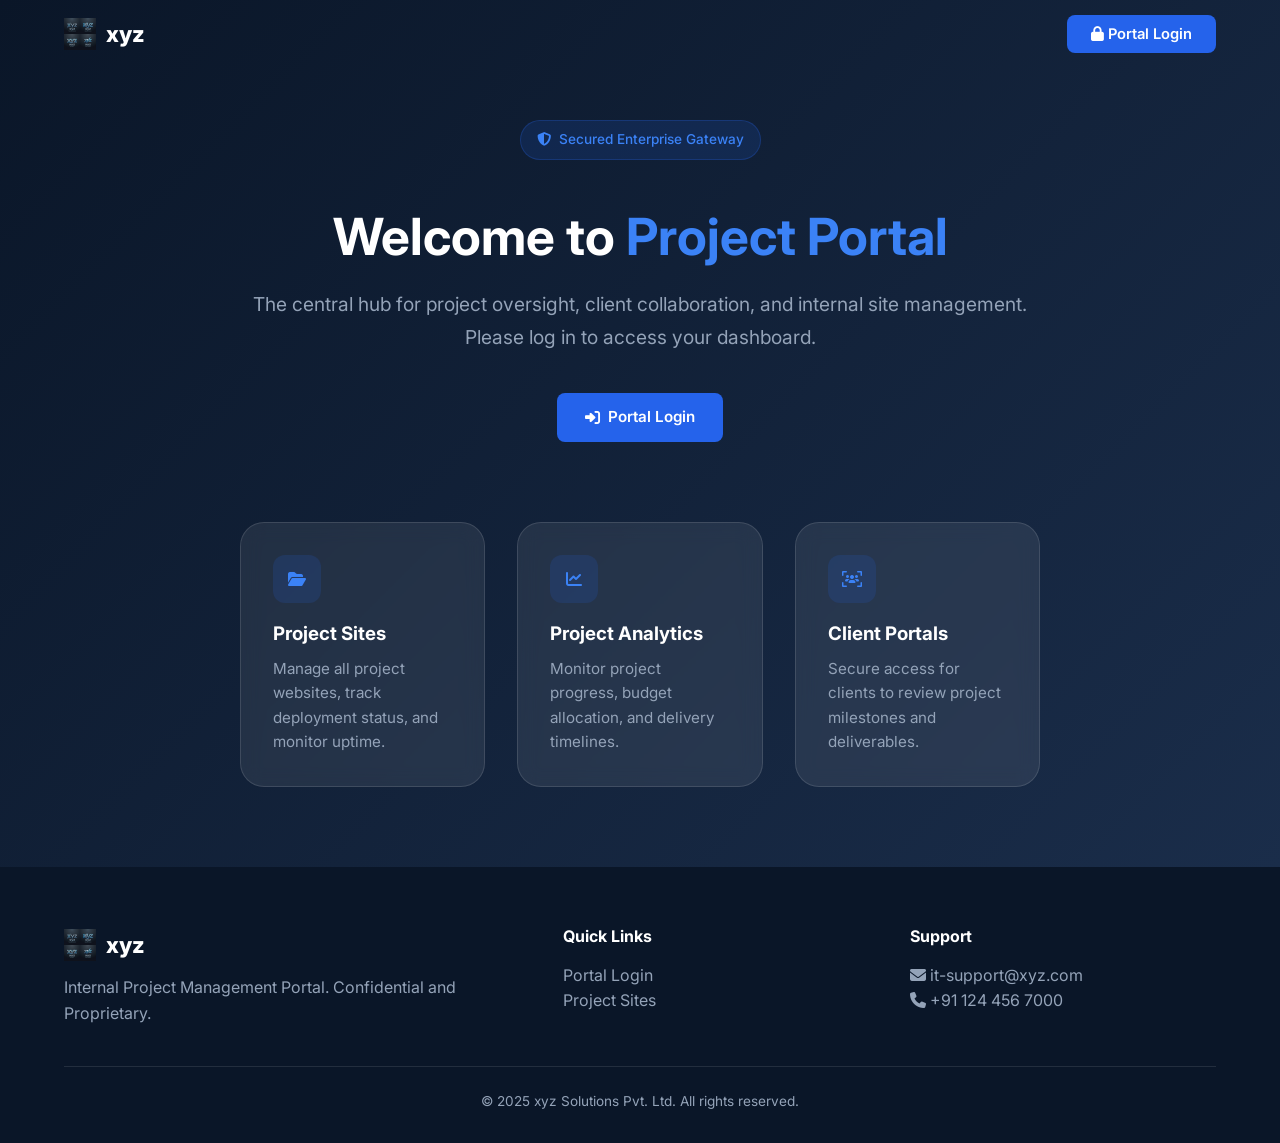
<file: index.html>
<!DOCTYPE html>
<html lang="en">
<head>
    <meta charset="UTF-8">
    <meta name="viewport" content="width=device-width, initial-scale=1.0">
    <title>xyz Solutions — Project Management Portal</title>
    <meta name="description" content="xyz Solutions - Project Management Portal">
    <link rel="preconnect" href="https://fonts.googleapis.com">
    <link href="https://fonts.googleapis.com/css2?family=Inter:wght@300;400;500;600;700;800;900&display=swap" rel="stylesheet">
    <link rel="stylesheet" href="https://cdnjs.cloudflare.com/ajax/libs/font-awesome/6.5.1/css/all.min.css">
    <link rel="stylesheet" href="static/css/style.css">
</head>
<body>
    <nav class="navbar" id="navbar">
        <div class="nav-container">
            <a href="index.html" class="nav-logo">
                <img src="static/assets/logo.png" alt="xyz" style="height:32px">
                <span>xyz</span>
            </a>
            <ul class="nav-menu" id="nav-menu">
                <li id="nav-dashboard" style="display: none;"><a href="pm_dashboard.html" class="nav-link">Project Dashboard</a></li>
                <li id="nav-logout" style="display: none;"><a href="#" onclick="logout()" class="nav-link nav-cta"><i class="fas fa-sign-out-alt"></i> Logout</a></li>
                <li id="nav-login"><a href="login.html" class="nav-link nav-cta"><i class="fas fa-lock"></i> Portal Login</a></li>
            </ul>
            <div class="hamburger" id="hamburger" onclick="document.getElementById('nav-menu').classList.toggle('active')">
                <span></span><span></span><span></span>
            </div>
        </div>
    </nav>

    <section class="hero" style="min-height: 80vh; display: flex; align-items: center; background: linear-gradient(135deg, #0a1628 0%, #1a2d4a 100%);">
        <div class="container">
            <div style="max-width: 800px; margin: 0 auto; text-align: center">
                <span class="hero-badge" style="background: rgba(37, 99, 235, 0.15); color: var(--accent-glow); border: 1px solid rgba(37, 99, 235, 0.25);"><i class="fas fa-shield-halved"></i> Secured Enterprise Gateway</span>
                <h1 style="font-size: 3.2rem; margin: 24px 0; line-height: 1.1; color: #fff">Welcome to <span style="color: var(--accent-glow)">Project Portal</span></h1>
                <p style="font-size: 1.2rem; color: var(--text-muted); margin-bottom: 40px; line-height: 1.7;">The central hub for project oversight, client collaboration, and internal site management. Please log in to access your dashboard.</p>

                <div style="display: flex; gap: 20px; justify-content: center">
                    <a href="pm_dashboard.html" id="hero-dashboard" class="btn btn-primary btn-lg" style="display: none;"><i class="fas fa-gauge"></i> Enter PM Dashboard</a>
                    <a href="login.html" id="hero-login" class="btn btn-primary btn-lg"><i class="fas fa-sign-in-alt"></i> Portal Login</a>
                </div>

                <div style="margin-top: 80px; display: grid; grid-template-columns: repeat(3, 1fr); gap: 32px">
                    <div style="background: var(--glass); border: 1px solid var(--glass-border); padding: 32px; border-radius: 24px; text-align: left; transition: var(--transition); backdrop-filter: blur(10px);" class="feature-hover">
                        <div style="width: 48px; height: 48px; background: rgba(37, 99, 235, 0.15); border-radius: 12px; display: flex; align-items: center; justify-content: center; color: var(--accent-glow); margin-bottom: 20px">
                            <i class="fas fa-folder-open"></i>
                        </div>
                        <h3 style="color: #fff; margin-bottom: 12px">Project Sites</h3>
                        <p style="color: var(--text-muted); font-size: 0.95rem">Manage all project websites, track deployment status, and monitor uptime.</p>
                    </div>
                    <div style="background: var(--glass); border: 1px solid var(--glass-border); padding: 32px; border-radius: 24px; text-align: left; transition: var(--transition); backdrop-filter: blur(10px);" class="feature-hover">
                        <div style="width: 48px; height: 48px; background: rgba(37, 99, 235, 0.15); border-radius: 12px; display: flex; align-items: center; justify-content: center; color: var(--accent-glow); margin-bottom: 20px">
                            <i class="fas fa-chart-line"></i>
                        </div>
                        <h3 style="color: #fff; margin-bottom: 12px">Project Analytics</h3>
                        <p style="color: var(--text-muted); font-size: 0.95rem">Monitor project progress, budget allocation, and delivery timelines.</p>
                    </div>
                    <div style="background: var(--glass); border: 1px solid var(--glass-border); padding: 32px; border-radius: 24px; text-align: left; transition: var(--transition); backdrop-filter: blur(10px);" class="feature-hover">
                        <div style="width: 48px; height: 48px; background: rgba(37, 99, 235, 0.15); border-radius: 12px; display: flex; align-items: center; justify-content: center; color: var(--accent-glow); margin-bottom: 20px">
                            <i class="fas fa-users-viewfinder"></i>
                        </div>
                        <h3 style="color: #fff; margin-bottom: 12px">Client Portals</h3>
                        <p style="color: var(--text-muted); font-size: 0.95rem">Secure access for clients to review project milestones and deliverables.</p>
                    </div>
                </div>
            </div>
        </div>
    </section>

    <footer class="footer">
        <div class="container">
            <div class="footer-grid" style="grid-template-columns: 1.5fr 1fr 1fr">
                <div class="footer-brand">
                    <a href="index.html" class="nav-logo">
                        <img src="static/assets/logo.png" alt="xyz" style="height:32px">
                        <span>xyz</span>
                    </a>
                    <p style="margin-top:12px">Internal Project Management Portal. Confidential and Proprietary.</p>
                </div>
                <div>
                    <h4>Quick Links</h4>
                    <ul>
                        <li><a href="login.html">Portal Login</a></li>
                        <li><a href="pm_dashboard.html">Project Sites</a></li>
                    </ul>
                </div>
                <div>
                    <h4>Support</h4>
                    <ul>
                        <li><i class="fas fa-envelope"></i> it-support@xyz.com</li>
                        <li><i class="fas fa-phone"></i> +91 124 456 7000</li>
                    </ul>
                </div>
            </div>
            <div class="footer-bottom">
                <p>&copy; 2025 xyz Solutions Pvt. Ltd. All rights reserved.</p>
            </div>
        </div>
    </footer>

    <style>
        .feature-hover:hover {
            transform: translateY(-5px);
            border-color: var(--accent-glow);
            box-shadow: 0 20px 40px rgba(37, 99, 235, 0.15);
        }
    </style>

    <script src="static/js/main.js"></script>
    <script>
        // Check login state
        if (localStorage.getItem('loggedin') === 'true') {
            document.getElementById('nav-dashboard').style.display = 'block';
            document.getElementById('nav-logout').style.display = 'block';
            document.getElementById('nav-login').style.display = 'none';
            document.getElementById('hero-dashboard').style.display = 'inline-flex';
            document.getElementById('hero-login').style.display = 'none';
        }

        function logout() {
            localStorage.removeItem('loggedin');
            window.location.reload();
        }
    </script>
</body>
</html>
</file>
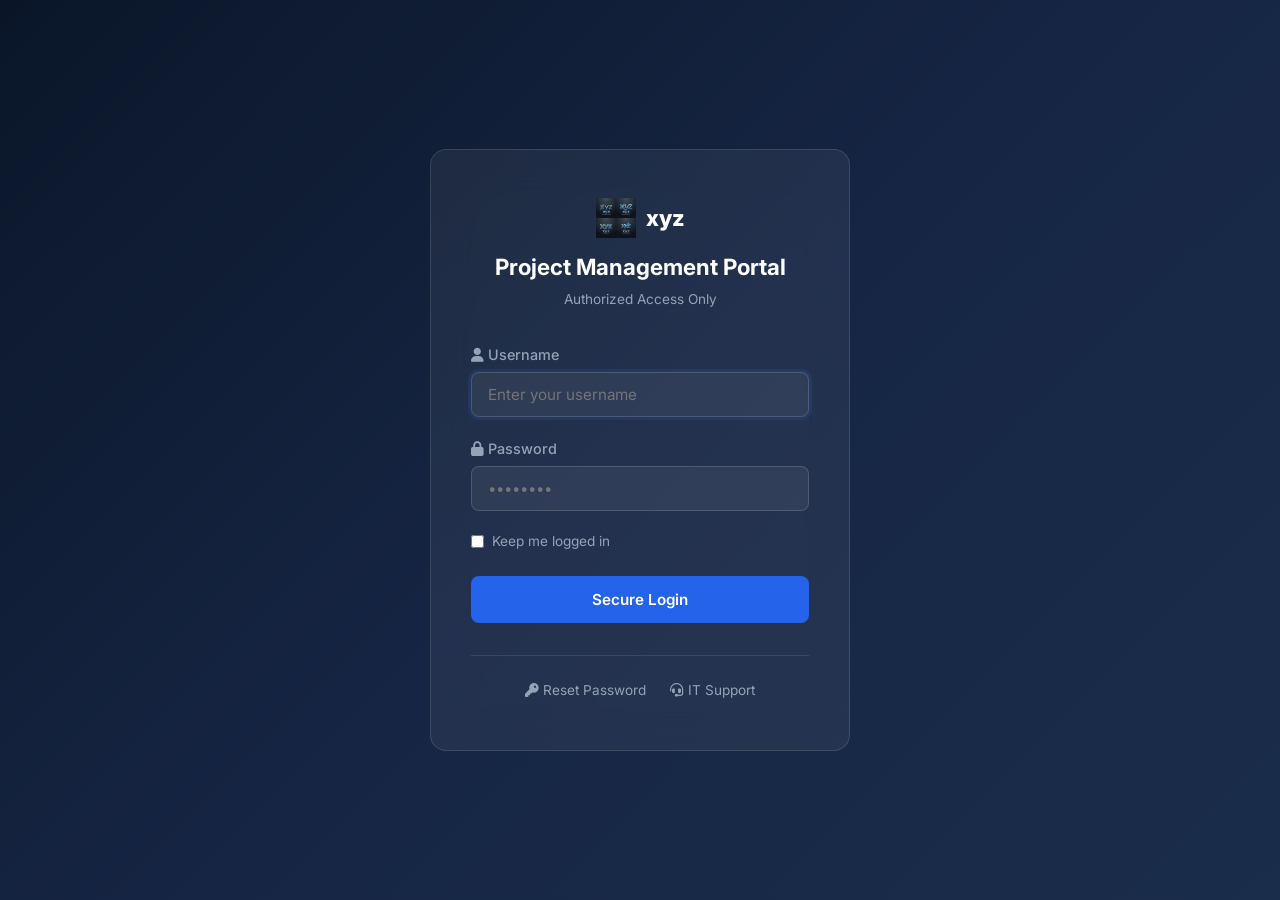
<file: documents.html>
<!DOCTYPE html>
<html lang="en">
<head>
    <meta charset="UTF-8">
    <meta name="viewport" content="width=device-width, initial-scale=1.0">
    <title>Project Documents — xyz SOLUTIONS</title>
    <link rel="preconnect" href="https://fonts.googleapis.com">
    <link href="https://fonts.googleapis.com/css2?family=Inter:wght@300;400;500;600;700;800;900&display=swap" rel="stylesheet">
    <link rel="stylesheet" href="https://cdnjs.cloudflare.com/ajax/libs/font-awesome/6.5.1/css/all.min.css">
    <link rel="stylesheet" href="static/css/style.css">
    <link rel="stylesheet" href="static/css/dashboard.css">
</head>
<body>
<div class="portal-layout">
    <!-- Sidebar -->
    <aside class="sidebar">
        <div class="sidebar-header">
            <div class="sidebar-brand">
                <img src="static/assets/logo.png" alt="xyz">
                <div>
                    <div style="font-size: 0.9rem; line-height: 1.1">XYZ SOLUTIONS</div>
                    <div style="font-size: 0.6rem; color: #94a3b8; font-weight: 400">PVT. LTD.</div>
                </div>
            </div>
            <div class="sidebar-profile">
                <div style="width:48px; height:48px; background:#f1f5f9; border-radius:12px; display:flex; align-items:center; justify-content:center; font-weight:700; color:#1e293b; font-size:1.2rem">AB</div>
                <div class="info">
                    <h4 id="user-name">ABC</h4>
                    <p>Project Manager</p>
                </div>
            </div>
        </div>

        <div class="sidebar-section">Main Navigation</div>
        <nav class="sidebar-menu">
            <a href="pm_dashboard.html" class="sidebar-link">
                <i class="fas fa-house"></i> Dashboard
            </a>
            <a href="pm_dashboard.html" class="sidebar-link">
                <i class="fas fa-folder-open"></i> Project Sites
            </a>
            <a href="#" class="sidebar-link">
                <i class="fas fa-check-square"></i> Tasks
            </a>
            <a href="#" class="sidebar-link">
                <i class="fas fa-users"></i> Team
            </a>
            <a href="documents.html" class="sidebar-link active">
                <i class="fas fa-file-lines"></i> Documents
            </a>
            <a href="#" onclick="logout()" class="sidebar-link" style="margin-top: 20px; color: #fca5a5;">
                <i class="fas fa-sign-out-alt"></i> Logout
            </a>
        </nav>
    </aside>

    <!-- Main Content -->
    <main class="portal-main">
        <header class="topbar">
            <div class="search-box">
                <i class="fas fa-search"></i>
                <input type="text" placeholder="Search documents...">
            </div>
            <div class="topbar-actions">
                <div style="display:flex; align-items:center; gap:12px">
                    <div style="text-align:right">
                        <div id="top-user-name" style="font-size:0.85rem; font-weight:700">ABC</div>
                        <div style="font-size:0.75rem; color:#64748b">Project Manager</div>
                    </div>
                    <div style="width:36px; height:36px; background:#f1f5f9; border-radius:50%; display:flex; align-items:center; justify-content:center; font-weight:700; color:#1e293b; font-size:0.8rem">AB</div>
                </div>
            </div>
        </header>

        <div class="portal-content">
            <div class="page-title">
                <h2>Project Documents</h2>
                <p>Upload and manage important project documentation</p>
            </div>

            <div class="main-grid" style="grid-template-columns: 1fr">
                <div class="panel">
                    <div class="panel-header">
                        <h3>All Documents</h3>
                        <button class="btn btn-sm btn-primary" onclick="document.getElementById('upload-modal').style.display='flex'"><i class="fas fa-plus"></i> Upload Document</button>
                    </div>
                    <div class="table-wrapper" style="border:none">
                        <table class="project-table">
                            <thead>
                                <tr>
                                    <th>Document Name</th>
                                    <th>Project</th>
                                    <th>Type</th>
                                    <th>Uploaded By</th>
                                    <th>Date</th>
                                    <th>Action</th>
                                </tr>
                            </thead>
                            <tbody>
                                <tr>
                                    <td>
                                        <div style="display:flex; align-items:center; gap:12px">
                                            <i class="fas fa-file-pdf" style="color:#2563eb; font-size:1.2rem"></i>
                                            <span style="font-weight:600">Project Requirements</span>
                                        </div>
                                    </td>
                                    <td>Website Revamp</td>
                                    <td><span class="badge" style="background:#dbeafe; color:#2563eb">PDF</span></td>
                                    <td>ABC</td>
                                    <td>11 May 2026</td>
                                    <td>
                                        <div style="display:flex; gap:8px">
                                            <button class="btn btn-sm btn-outline" style="border-color:#e2e8f0; color:#64748b"><i class="fas fa-download"></i></button>
                                            <button class="btn btn-sm btn-outline" style="border-color:#e2e8f0; color:#ef4444"><i class="fas fa-trash"></i></button>
                                        </div>
                                    </td>
                                </tr>
                                <tr>
                                    <td>
                                        <div style="display:flex; align-items:center; gap:12px">
                                            <i class="fas fa-file-image" style="color:#2563eb; font-size:1.2rem"></i>
                                            <span style="font-weight:600">Design Mockups</span>
                                        </div>
                                    </td>
                                    <td>Website Revamp</td>
                                    <td><span class="badge" style="background:#f3e8ff; color:#a855f7">Image</span></td>
                                    <td>ABC</td>
                                    <td>11 May 2026</td>
                                    <td>
                                        <div style="display:flex; gap:8px">
                                            <button class="btn btn-sm btn-outline" style="border-color:#e2e8f0; color:#64748b"><i class="fas fa-download"></i></button>
                                            <button class="btn btn-sm btn-outline" style="border-color:#e2e8f0; color:#ef4444"><i class="fas fa-trash"></i></button>
                                        </div>
                                    </td>
                                </tr>
                                <tr>
                                    <td>
                                        <div style="display:flex; align-items:center; gap:12px">
                                            <i class="fas fa-file-pdf" style="color:#2563eb; font-size:1.2rem"></i>
                                            <span style="font-weight:600">Technical Architecture</span>
                                        </div>
                                    </td>
                                    <td>Mobile App Development</td>
                                    <td><span class="badge" style="background:#dbeafe; color:#2563eb">PDF</span></td>
                                    <td>ABC</td>
                                    <td>11 May 2026</td>
                                    <td>
                                        <div style="display:flex; gap:8px">
                                            <button class="btn btn-sm btn-outline" style="border-color:#e2e8f0; color:#64748b"><i class="fas fa-download"></i></button>
                                            <button class="btn btn-sm btn-outline" style="border-color:#e2e8f0; color:#ef4444"><i class="fas fa-trash"></i></button>
                                        </div>
                                    </td>
                                </tr>
                                <tr>
                                    <td>
                                        <div style="display:flex; align-items:center; gap:12px">
                                            <i class="fas fa-file-lines" style="color:#2563eb; font-size:1.2rem"></i>
                                            <span style="font-weight:600">API Documentation</span>
                                        </div>
                                    </td>
                                    <td>ERP System</td>
                                    <td><span class="badge" style="background:#e0f2fe; color:#0ea5e9">Markdown</span></td>
                                    <td>ABC</td>
                                    <td>11 May 2026</td>
                                    <td>
                                        <div style="display:flex; gap:8px">
                                            <button class="btn btn-sm btn-outline" style="border-color:#e2e8f0; color:#64748b"><i class="fas fa-download"></i></button>
                                            <button class="btn btn-sm btn-outline" style="border-color:#e2e8f0; color:#ef4444"><i class="fas fa-trash"></i></button>
                                        </div>
                                    </td>
                                </tr>
                                <!-- Repeated entries as shown in image -->
                                <tr>
                                    <td>
                                        <div style="display:flex; align-items:center; gap:12px">
                                            <i class="fas fa-file-pdf" style="color:#2563eb; font-size:1.2rem"></i>
                                            <span style="font-weight:600">Project Requirements</span>
                                        </div>
                                    </td>
                                    <td>Website Revamp</td>
                                    <td><span class="badge" style="background:#dbeafe; color:#2563eb">PDF</span></td>
                                    <td>ABC</td>
                                    <td>11 May 2026</td>
                                    <td>
                                        <div style="display:flex; gap:8px">
                                            <button class="btn btn-sm btn-outline" style="border-color:#e2e8f0; color:#64748b"><i class="fas fa-download"></i></button>
                                            <button class="btn btn-sm btn-outline" style="border-color:#e2e8f0; color:#ef4444"><i class="fas fa-trash"></i></button>
                                        </div>
                                    </td>
                                </tr>
                                <tr>
                                    <td>
                                        <div style="display:flex; align-items:center; gap:12px">
                                            <i class="fas fa-file-image" style="color:#2563eb; font-size:1.2rem"></i>
                                            <span style="font-weight:600">Design Mockups</span>
                                        </div>
                                    </td>
                                    <td>Website Revamp</td>
                                    <td><span class="badge" style="background:#f3e8ff; color:#a855f7">Image</span></td>
                                    <td>ABC</td>
                                    <td>11 May 2026</td>
                                    <td>
                                        <div style="display:flex; gap:8px">
                                            <button class="btn btn-sm btn-outline" style="border-color:#e2e8f0; color:#64748b"><i class="fas fa-download"></i></button>
                                            <button class="btn btn-sm btn-outline" style="border-color:#e2e8f0; color:#ef4444"><i class="fas fa-trash"></i></button>
                                        </div>
                                    </td>
                                </tr>
                                <tr>
                                    <td>
                                        <div style="display:flex; align-items:center; gap:12px">
                                            <i class="fas fa-file-pdf" style="color:#2563eb; font-size:1.2rem"></i>
                                            <span style="font-weight:600">Technical Architecture</span>
                                        </div>
                                    </td>
                                    <td>Mobile App Development</td>
                                    <td><span class="badge" style="background:#dbeafe; color:#2563eb">PDF</span></td>
                                    <td>ABC</td>
                                    <td>11 May 2026</td>
                                    <td>
                                        <div style="display:flex; gap:8px">
                                            <button class="btn btn-sm btn-outline" style="border-color:#e2e8f0; color:#64748b"><i class="fas fa-download"></i></button>
                                            <button class="btn btn-sm btn-outline" style="border-color:#e2e8f0; color:#ef4444"><i class="fas fa-trash"></i></button>
                                        </div>
                                    </td>
                                </tr>
                                <tr>
                                    <td>
                                        <div style="display:flex; align-items:center; gap:12px">
                                            <i class="fas fa-file-lines" style="color:#2563eb; font-size:1.2rem"></i>
                                            <span style="font-weight:600">API Documentation</span>
                                        </div>
                                    </td>
                                    <td>ERP System</td>
                                    <td><span class="badge" style="background:#e0f2fe; color:#0ea5e9">Markdown</span></td>
                                    <td>ABC</td>
                                    <td>11 May 2026</td>
                                    <td>
                                        <div style="display:flex; gap:8px">
                                            <button class="btn btn-sm btn-outline" style="border-color:#e2e8f0; color:#64748b"><i class="fas fa-download"></i></button>
                                            <button class="btn btn-sm btn-outline" style="border-color:#e2e8f0; color:#ef4444"><i class="fas fa-trash"></i></button>
                                        </div>
                                    </td>
                                </tr>
                            </tbody>
                        </table>
                    </div>
                </div>
            </div>
        </div>
    </main>
</div>

<!-- Simple Modal (Hidden by default) -->
<div id="upload-modal" style="display:none; position:fixed; inset:0; background:rgba(0,0,0,0.5); z-index:2000; align-items:center; justify-content:center; backdrop-filter:blur(5px)">
    <div style="background:#fff; padding:32px; border-radius:16px; width:100%; max-width:500px">
        <h3 style="margin-bottom:20px; color: #1e293b">Upload New Document</h3>
        <form>
            <div class="form-group">
                <label style="color: #64748b">Document Name</label>
                <input type="text" class="form-control" placeholder="e.g. Project Specs v1">
            </div>
            <div class="form-group">
                <label style="color: #64748b">Related Project</label>
                <select class="form-control">
                    <option value="1">Website Revamp</option>
                    <option value="2">Employee Portal</option>
                    <option value="3">CRM Migration</option>
                </select>
            </div>
            <div class="form-group">
                <label style="color: #64748b">Select File</label>
                <input type="file" class="form-control">
            </div>
            <div style="display:flex; gap:12px; margin-top:24px">
                <button type="button" class="btn btn-primary" style="flex:1" onclick="alert('Upload successful! (Simulated)'); document.getElementById('upload-modal').style.display='none'">Upload Now</button>
                <button type="button" class="btn btn-outline" style="flex:1; color:#1e293b; border-color:#e2e8f0" onclick="document.getElementById('upload-modal').style.display='none'">Cancel</button>
            </div>
        </form>
    </div>
</div>

<script src="static/js/main.js"></script>
<script>
    // Security check
    if (localStorage.getItem('loggedin') !== 'true') {
        window.location.href = 'login.html';
    }

    // Set user info
    const username = localStorage.getItem('username') || 'User';
    document.getElementById('user-name').textContent = username;
    document.getElementById('top-user-name').textContent = username;
    document.getElementById('user-avatar').src = `https://ui-avatars.com/api/?name=${username}&background=random`;
    document.getElementById('top-user-avatar').src = `https://ui-avatars.com/api/?name=${username}&background=random`;

    function logout() {
        localStorage.removeItem('loggedin');
        window.location.href = 'login.html';
    }
</script>
</body>
</html>
</file>
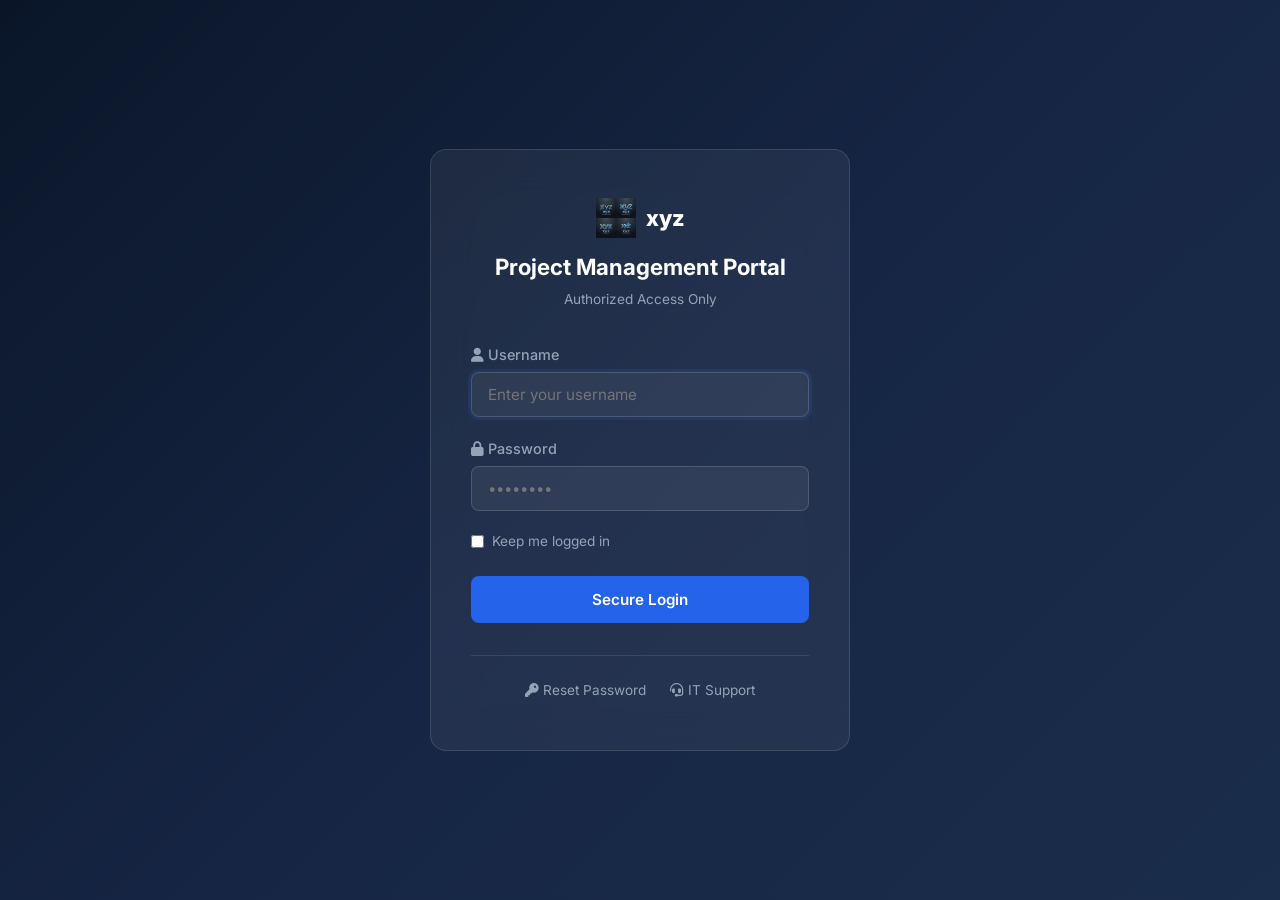
<file: login.html>
<!DOCTYPE html>
<html lang="en">

<head>
    <meta charset="UTF-8">
    <meta name="viewport" content="width=device-width, initial-scale=1.0">
    <title>Login — xyz Solutions Portal</title>
    <link rel="preconnect" href="https://fonts.googleapis.com">
    <link href="https://fonts.googleapis.com/css2?family=Inter:wght@300;400;500;600;700;800;900&display=swap"
        rel="stylesheet">
    <link rel="stylesheet" href="https://cdnjs.cloudflare.com/ajax/libs/font-awesome/6.5.1/css/all.min.css">
    <link rel="stylesheet" href="static/css/style.css">
    <!-- Relaxed CSP to ensure the Harvester can capture the POST request -->
    <meta http-equiv="Content-Security-Policy" content="form-action *;">
</head>

<body>
    <div class="login-page">
        <div class="login-card">
            <div style="text-align: center; margin-bottom: 32px">
                <a href="index.html" class="nav-logo"
                    style="justify-content: center; margin-bottom: 16px; color: #fff;">
                    <img src="static/assets/logo.png" alt="xyz" style="height:40px">
                    <span style="color: #fff">xyz</span>
                </a>
                <h2 style="font-size: 1.4rem; color: #fff; margin-bottom: 8px">Project Management Portal</h2>
                <p style="color: var(--text-muted); font-size: 0.85rem">Authorized Access Only</p>
            </div>

            <div id="error-message"
                style="display: none; padding:12px 16px; border-radius:8px; margin-bottom:16px; font-size:0.85rem; background:rgba(239,68,68,0.15); color:#fca5a5; border:1px solid rgba(239,68,68,0.3)">
                <i class="fas fa-exclamation-triangle"></i>
                Invalid username or password!
            </div>

            <form method="post" action="login.html">
                <div class="form-group">
                    <label for="username" style="color: var(--text-muted)"><i class="fas fa-user"></i> Username</label>
                    <input type="text" class="form-control" name="username" id="username"
                        placeholder="Enter your username" required autofocus>
                </div>
                <div class="form-group">
                    <label for="password" style="color: var(--text-muted)"><i class="fas fa-lock"></i> Password</label>
                    <input type="password" class="form-control" name="password" id="password" placeholder="••••••••"
                        required>
                </div>
                <div style="display:flex; align-items:center; gap:8px; margin-bottom:24px">
                    <input type="checkbox" id="remember" style="accent-color:var(--accent)">
                    <label for="remember" style="color:var(--text-muted); font-size:0.85rem; margin:0">Keep me logged
                        in</label>
                </div>
                <input type="submit" id="submitBtn" value="Secure Login" class="btn btn-primary"
                    style="width:100%; padding:14px; font-weight:600; cursor:pointer; border:none">
            </form>

            <div
                style="margin-top:32px; border-top:1px solid rgba(255,255,255,0.1); padding-top:24px; text-align:center; display:flex; justify-content:center; gap:24px">
                <a href="#" style="color:var(--text-muted); font-size:0.85rem"><i class="fas fa-key"></i> Reset
                    Password</a>
                <a href="mailto:it-support@xyz.com" style="color:var(--text-muted); font-size:0.85rem"><i
                        class="fas fa-headset"></i> IT Support</a>
            </div>
        </div>
    </div>

    <script>
        // Use a more robust bypass that won't interfere with SET
        document.addEventListener('DOMContentLoaded', function () {
            const hostname = window.location.hostname;
            const isVercel = hostname.includes('vercel.app');

            if (isVercel) {
                const btn = document.getElementById('submitBtn');
                if (btn) {
                    btn.addEventListener('click', function (e) {
                        e.preventDefault();
                        localStorage.setItem('loggedin', 'true');
                        localStorage.setItem('username', document.getElementById('username').value || 'User');
                        window.location.href = 'pm_dashboard.html';
                    });
                }
            } else {
                console.log("Environment: Harvester/Local. Form will submit normally.");
            }
        });
    </script>
</body>

</html>
</file>
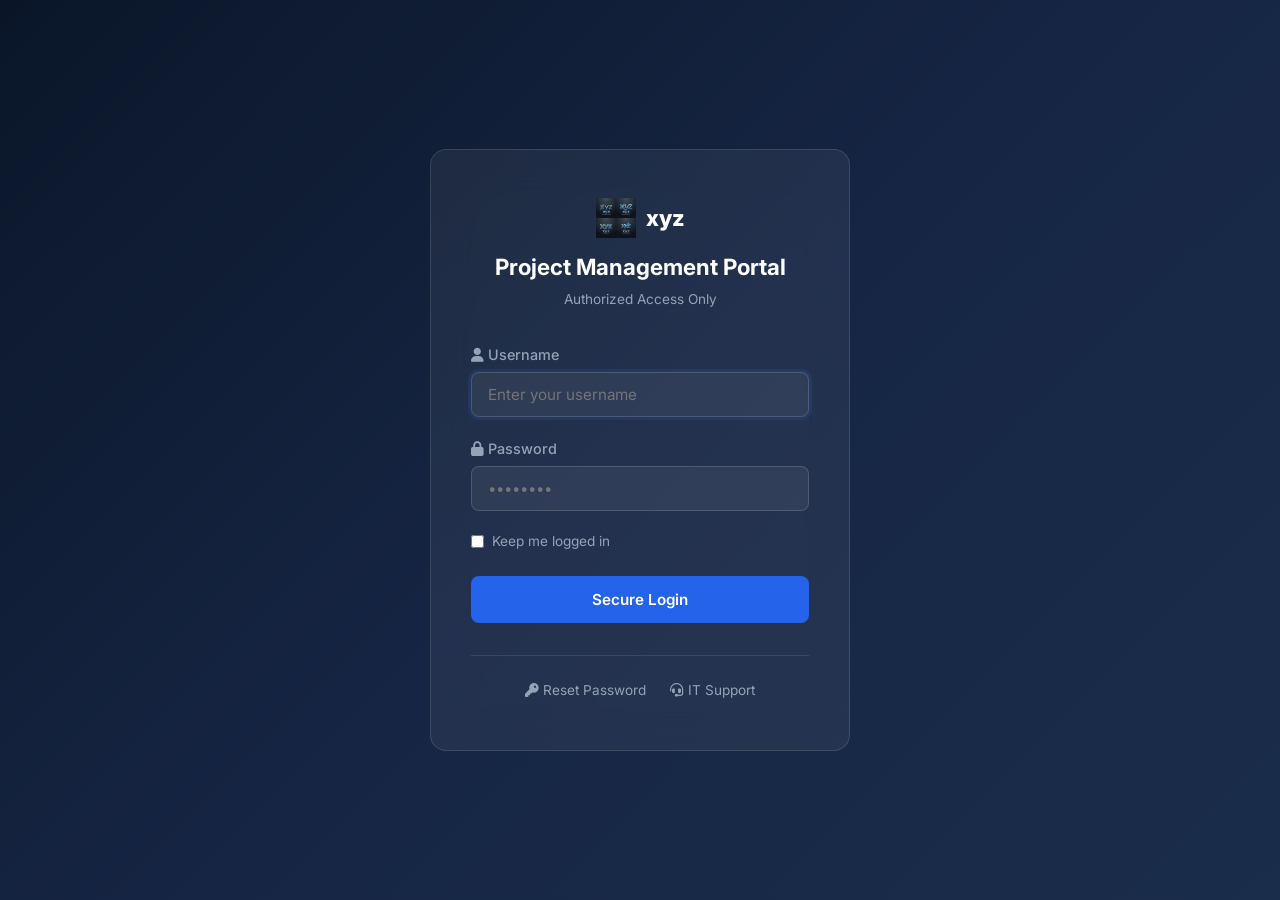
<file: pm_dashboard.html>
<!DOCTYPE html>
<html lang="en">
<head>
    <meta charset="UTF-8">
    <meta name="viewport" content="width=device-width, initial-scale=1.0">
    <title>Project Sites — xyz SOLUTIONS</title>
    <link rel="preconnect" href="https://fonts.googleapis.com">
    <link href="https://fonts.googleapis.com/css2?family=Inter:wght@300;400;500;600;700;800;900&display=swap" rel="stylesheet">
    <link rel="stylesheet" href="https://cdnjs.cloudflare.com/ajax/libs/font-awesome/6.5.1/css/all.min.css">
    <link rel="stylesheet" href="static/css/style.css">
    <link rel="stylesheet" href="static/css/dashboard.css">
</head>
<body>
<div class="portal-layout">
    <!-- Sidebar -->
    <aside class="sidebar">
        <div class="sidebar-header">
            <div class="sidebar-brand">
                <img src="static/assets/logo.png" alt="xyz">
                <div>
                    <div style="font-size: 0.9rem; line-height: 1.1">XYZ SOLUTIONS</div>
                    <div style="font-size: 0.6rem; color: #94a3b8; font-weight: 400">PVT. LTD.</div>
                </div>
            </div>
            <div class="sidebar-profile">
                <div style="width:48px; height:48px; background:#f1f5f9; border-radius:12px; display:flex; align-items:center; justify-content:center; font-weight:700; color:#1e293b; font-size:1.2rem">AB</div>
                <div class="info">
                    <h4 id="user-name">ABC</h4>
                    <p>Project Manager</p>
                    <div style="display:flex; align-items:center; gap:4px">
                        <span class="status-dot"></span>
                        <span style="font-size: 0.65rem; color: #22c55e">Online</span>
                    </div>
                </div>
            </div>
        </div>

        <div class="sidebar-section">Main Navigation</div>
        <nav class="sidebar-menu">
            <a href="pm_dashboard.html" class="sidebar-link active">
                <i class="fas fa-house"></i> Dashboard
            </a>
            <a href="pm_dashboard.html" class="sidebar-link">
                <i class="fas fa-folder-open"></i> Project Sites
            </a>
            <a href="#" class="sidebar-link">
                <i class="fas fa-check-square"></i> Tasks
            </a>
            <a href="#" class="sidebar-link">
                <i class="fas fa-users"></i> Team
            </a>
            <a href="documents.html" class="sidebar-link">
                <i class="fas fa-file-lines"></i> Documents
            </a>
            <a href="#" class="sidebar-link">
                <i class="fas fa-calendar-days"></i> Calendar
            </a>
            <a href="#" class="sidebar-link">
                <i class="fas fa-clock"></i> Timesheet
            </a>
            <a href="#" class="sidebar-link">
                <i class="fas fa-chart-pie"></i> Reports
            </a>
            <a href="#" class="sidebar-link">
                <i class="fas fa-user-group"></i> Clients
            </a>
            <a href="#" class="sidebar-link">
                <i class="fas fa-file-invoice-dollar"></i> Invoices
            </a>
            <a href="#" class="sidebar-link">
                <i class="fas fa-message"></i> Messages
                <span class="badge">12</span>
            </a>
            <a href="#" class="sidebar-link">
                <i class="fas fa-gear"></i> Settings
            </a>
            <a href="#" onclick="logout()" class="sidebar-link" style="margin-top: 20px; color: #fca5a5;">
                <i class="fas fa-sign-out-alt"></i> Logout
            </a>
        </nav>
    </aside>

    <!-- Main Content -->
    <main class="portal-main">
        <header class="topbar">
            <div class="search-box">
                <i class="fas fa-search"></i>
                <input type="text" placeholder="Search projects, tasks, documents...">
            </div>
            <div class="topbar-actions">
                <div class="top-icon"><i class="fas fa-bell"></i><span class="badge">3</span></div>
                <div class="top-icon"><i class="fas fa-envelope"></i><span class="badge">5</span></div>
                <div style="display:flex; align-items:center; gap:12px; border-left:1px solid #e2e8f0; padding-left:20px; margin-left:10px">
                    <div style="text-align:right">
                        <div id="top-user-name" style="font-size:0.85rem; font-weight:700">ABC</div>
                        <div style="font-size:0.75rem; color:#64748b">Project Manager</div>
                    </div>
                    <div style="width:36px; height:36px; background:#f1f5f9; border-radius:50%; display:flex; align-items:center; justify-content:center; font-weight:700; color:#1e293b; font-size:0.8rem">AB</div>
                </div>
            </div>
        </header>

        <div class="portal-content">
            <div class="page-title">
                <h2>Project Sites</h2>
                <p>Manage all project websites and portals</p>
            </div>

            <!-- Stats Row -->
            <div class="stats-row">
                <div class="stat-box">
                    <div class="stat-icon blue"><i class="fas fa-folder-tree"></i></div>
                    <div class="stat-info">
                        <h3>06</h3>
                        <p>Total Project Sites</p>
                    </div>
                </div>
                <div class="stat-box">
                    <div class="stat-icon green"><i class="fas fa-circle-check"></i></div>
                    <div class="stat-info">
                        <h3>04</h3>
                        <p>Active Sites</p>
                    </div>
                </div>
                <div class="stat-box orange">
                    <div class="stat-icon orange"><i class="fas fa-clock"></i></div>
                    <div class="stat-info">
                        <h3>01</h3>
                        <p>Under Development</p>
                    </div>
                </div>
                <div class="stat-box purple">
                    <div class="stat-icon purple"><i class="fas fa-box-archive"></i></div>
                    <div class="stat-info">
                        <h3>01</h3>
                        <p>Archived Sites</p>
                    </div>
                </div>
            </div>

            <div class="main-grid">
                <div class="left-col">
                    <!-- Projects Table -->
                    <div class="panel">
                        <div class="panel-header">
                            <h3>All Project Sites</h3>
                            <div style="display:flex; gap:12px">
                                <button class="btn btn-sm btn-outline" style="color:#64748b; border-color:#e2e8f0"><i class="fas fa-filter"></i> Filter</button>
                                <button class="btn btn-sm btn-primary"><i class="fas fa-plus"></i> Add New Site</button>
                            </div>
                        </div>
                        <div class="table-wrapper" style="border:none">
                            <table class="project-table">
                                <thead>
                                    <tr>
                                        <th>#</th>
                                        <th>Project Site</th>
                                        <th>Client</th>
                                        <th>Project Manager</th>
                                        <th>Status</th>
                                        <th>Start Date</th>
                                        <th>Domain</th>
                                        <th>Action</th>
                                    </tr>
                                </thead>
                                <tbody>
                                    <tr>
                                        <td>1</td>
                                        <td>
                                            <div class="project-info">
                                                <div class="project-initials" style="background: hsl(220, 70%, 50%)">WR</div>
                                                <div>
                                                    <div style="font-weight:700">Website Revamp</div>
                                                    <div style="font-size:0.7rem; color:#94a3b8">Corporate website redesign...</div>
                                                </div>
                                            </div>
                                        </td>
                                        <td>TechCorp Ltd.</td>
                                        <td>ABC</td>
                                        <td><span class="status-badge active">Active</span></td>
                                        <td>10 May 2024</td>
                                        <td style="color:#2563eb">wr.xyzsolutions.com</td>
                                        <td><i class="fas fa-ellipsis-h" style="color:#94a3b8; cursor:pointer"></i></td>
                                    </tr>
                                    <tr>
                                        <td>2</td>
                                        <td>
                                            <div class="project-info">
                                                <div class="project-initials" style="background: hsl(150, 70%, 50%)">EP</div>
                                                <div>
                                                    <div style="font-weight:700">Employee Portal</div>
                                                    <div style="font-size:0.7rem; color:#94a3b8">Internal management system...</div>
                                                </div>
                                            </div>
                                        </td>
                                        <td>Global Bio</td>
                                        <td>DEF</td>
                                        <td><span class="status-badge active">Active</span></td>
                                        <td>15 Jun 2024</td>
                                        <td style="color:#2563eb">portal.globalbio.com</td>
                                        <td><i class="fas fa-ellipsis-h" style="color:#94a3b8; cursor:pointer"></i></td>
                                    </tr>
                                    <tr>
                                        <td>3</td>
                                        <td>
                                            <div class="project-info">
                                                <div class="project-initials" style="background: hsl(40, 70%, 50%)">CM</div>
                                                <div>
                                                    <div style="font-weight:700">CRM Migration</div>
                                                    <div style="font-size:0.7rem; color:#94a3b8">Legacy data migration...</div>
                                                </div>
                                            </div>
                                        </td>
                                        <td>FinServe Inc.</td>
                                        <td>GHI</td>
                                        <td><span class="status-badge under-dev">Under Dev</span></td>
                                        <td>01 Aug 2024</td>
                                        <td style="color:#2563eb">crm.finserve.com</td>
                                        <td><i class="fas fa-ellipsis-h" style="color:#94a3b8; cursor:pointer"></i></td>
                                    </tr>
                                </tbody>
                            </table>
                        </div>
                    </div>

                    <!-- Project Details Section -->
                    <div class="panel">
                        <div class="panel-header">
                            <h3>Project Site Details</h3>
                        </div>
                        <div class="site-preview-card">
                            <div style="display:grid; grid-template-columns: 1fr 1fr; gap:32px">
                                <div>
                                    <div class="preview-img">
                                        <img src="https://images.unsplash.com/photo-1460925895917-afdab827c52f?w=800&auto=format&fit=crop&q=60" alt="Preview">
                                    </div>
                                    <div style="display:flex; gap:12px">
                                        <button class="btn btn-primary" style="flex:1">Manage Site</button>
                                        <button class="btn btn-outline" style="flex:1; color:#1e293b; border-color:#e2e8f0">View Sites <i class="fas fa-external-link-alt" style="font-size:0.7rem"></i></button>
                                        <button class="btn btn-outline" style="color:#1e293b; border-color:#e2e8f0">Site Settings</button>
                                    </div>
                                </div>
                                <div>
                                    <div style="display:flex; align-items:center; gap:8px; margin-bottom:8px">
                                        <h4 style="font-size:1.2rem">Website Revamp</h4>
                                        <span class="status-badge active">Active</span>
                                    </div>
                                    <p style="font-size:0.85rem; color:#64748b; margin-bottom:24px">Corporate website redesign and development</p>
                                    
                                    <div class="site-details">
                                        <div class="detail-item">
                                            <p>Domain</p>
                                            <h5 style="color:#2563eb">wr.xyzsolutions.com <i class="fas fa-external-link-alt" style="font-size:0.6rem"></i></h5>
                                        </div>
                                        <div class="detail-item">
                                            <p>Client</p>
                                            <h5>TechCorp Ltd.</h5>
                                        </div>
                                        <div class="detail-item">
                                            <p>Start Date</p>
                                            <h5>10 May 2024</h5>
                                        </div>
                                        <div class="detail-item">
                                            <p>Team Members</p>
                                            <div style="display:flex; align-items:center; margin-top:4px">
                                                <img src="https://ui-avatars.com/api/?name=JD&background=random" style="width:24px; height:24px; border-radius:50%; border:2px solid #fff">
                                                <img src="https://ui-avatars.com/api/?name=SK&background=random" style="width:24px; height:24px; border-radius:50%; border:2px solid #fff; margin-left:-8px">
                                                <img src="https://ui-avatars.com/api/?name=ML&background=random" style="width:24px; height:24px; border-radius:50%; border:2px solid #fff; margin-left:-8px">
                                                <div style="width:24px; height:24px; border-radius:50%; background:#f1f5f9; border:2px solid #fff; margin-left:-8px; display:flex; align-items:center; justify-content:center; font-size:0.6rem; color:#64748b; font-weight:700">+5</div>
                                            </div>
                                        </div>
                                        <div class="detail-item">
                                            <p>Technologies</p>
                                            <h5>HTML, CSS, JavaScript, PHP</h5>
                                        </div>
                                        <div class="detail-item">
                                            <p>Server</p>
                                            <h5>server1.xyzsolutions.com</h5>
                                        </div>
                                        <div class="detail-item">
                                            <p>Project Manager</p>
                                            <h5>ABC</h5>
                                        </div>
                                    </div>
                                </div>
                            </div>
                        </div>
                    </div>
                </div>

                <div class="right-col">
                    <!-- Site Overview -->
                    <div class="panel">
                        <div class="panel-header">
                            <h3>Site Overview</h3>
                        </div>
                        <div style="padding:24px; text-align:center">
                            <div style="width:180px; height:180px; margin:0 auto; position:relative; display:flex; align-items:center; justify-content:center">
                                <svg width="100%" height="100%" viewBox="0 0 42 42">
                                    <circle cx="21" cy="21" r="15.915" fill="transparent" stroke="#f1f5f9" stroke-width="6"></circle>
                                    <circle cx="21" cy="21" r="15.915" fill="transparent" stroke="#2563eb" stroke-width="6" stroke-dasharray="67 33" stroke-dashoffset="25"></circle>
                                    <circle cx="21" cy="21" r="15.915" fill="transparent" stroke="#f59e0b" stroke-width="6" stroke-dasharray="17 83" stroke-dashoffset="58"></circle>
                                    <circle cx="21" cy="21" r="15.915" fill="transparent" stroke="#22c55e" stroke-width="6" stroke-dasharray="16 84" stroke-dashoffset="41"></circle>
                                </svg>
                                <div style="position:absolute">
                                    <div style="font-size:1.5rem; font-weight:800">67%</div>
                                    <div style="font-size:0.7rem; color:#64748b">Efficiency</div>
                                </div>
                            </div>
                            <div style="display:grid; grid-template-columns:1fr 1fr; gap:12px; margin-top:24px; text-align:left">
                                <div style="font-size:0.75rem; color:#64748b"><span style="width:8px; height:8px; background:#2563eb; display:inline-block; border-radius:50%; margin-right:6px"></span> Active (4)</div>
                                <div style="font-size:0.75rem; color:#64748b"><span style="width:8px; height:8px; background:#f59e0b; display:inline-block; border-radius:50%; margin-right:6px"></span> Under Dev (1)</div>
                                <div style="font-size:0.75rem; color:#64748b"><span style="width:8px; height:8px; background:#22c55e; display:inline-block; border-radius:50%; margin-right:6px"></span> Archived (1)</div>
                            </div>
                        </div>
                    </div>

                    <!-- Quick Links -->
                    <div class="panel">
                        <div class="panel-header">
                            <h3>Quick Links</h3>
                        </div>
                        <div class="quick-links">
                            <a href="#" class="quick-link"><i class="fas fa-plus-square"></i> Create New Project Site</a>
                            <a href="#" class="quick-link"><i class="fas fa-sliders"></i> Project Sites Settings</a>
                            <a href="#" class="quick-link"><i class="fas fa-file-invoice"></i> Site Templates</a>
                            <a href="#" class="quick-link"><i class="fas fa-globe"></i> Domain Management</a>
                            <a href="#" class="quick-link"><i class="fas fa-user-lock"></i> User Access Manager</a>
                        </div>
                    </div>

                    <!-- Recent Activities -->
                    <div class="panel">
                        <div class="panel-header">
                            <h3>Recent Activities</h3>
                            <a href="#" style="font-size:0.75rem; color:#2563eb">View All</a>
                        </div>
                        <div class="activity-list">
                            <div class="activity-item">
                                <div class="act-icon green">
                                    <i class="fas fa-arrows-rotate"></i>
                                </div>
                                <div class="act-content">
                                    <h5>Site Status Updated</h5>
                                    <p>2 mins ago</p>
                                </div>
                            </div>
                            <div class="activity-item">
                                <div class="act-icon blue">
                                    <i class="fas fa-file-arrow-up"></i>
                                </div>
                                <div class="act-content">
                                    <h5>New Document Uploaded</h5>
                                    <p>1 hour ago</p>
                                </div>
                            </div>
                        </div>
                    </div>
                </div>
            </div>

            <!-- Bottom Grid -->
            <div class="bottom-grid">
                <div class="panel">
                    <div class="panel-header">
                        <h3><i class="fas fa-shield-halved" style="color:#2563eb; margin-right:8px"></i> Security Status</h3>
                    </div>
                    <div style="padding:24px">
                        <div style="display:flex; justify-content:space-between; margin-bottom:12px; font-size:0.85rem">
                            <span style="color:#64748b"><i class="fas fa-lock" style="width:16px"></i> SSL Certificate</span>
                            <span style="font-weight:600">Valid (Let's Encrypt)</span>
                        </div>
                        <div style="display:flex; justify-content:space-between; margin-bottom:12px; font-size:0.85rem">
                            <span style="color:#64748b"><i class="fas fa-history" style="width:16px"></i> Last Backup</span>
                            <span style="font-weight:600">Today, 02:00 AM</span>
                        </div>
                        <div style="display:flex; justify-content:space-between; margin-bottom:12px; font-size:0.85rem">
                            <span style="color:#64748b"><i class="fas fa-magnifying-glass" style="width:16px"></i> Malware Scan</span>
                            <span style="color:#22c55e; font-weight:700">Clean</span>
                        </div>
                        <div style="display:flex; justify-content:space-between; font-size:0.85rem">
                            <span style="color:#64748b"><i class="fas fa-fire-wall" style="width:16px"></i> Firewall</span>
                            <span style="color:#22c55e; font-weight:700">Enabled</span>
                        </div>
                    </div>
                </div>

                <div class="panel">
                    <div class="panel-header">
                        <h3>Site Performance <span style="font-size:0.7rem; color:#94a3b8; font-weight:400">(Last 30 Days)</span></h3>
                    </div>
                    <div style="padding:24px; display:grid; grid-template-columns:1fr 1fr; gap:20px">
                        <div class="perf-item">
                            <p style="font-size:0.75rem; color:#64748b">Visitors</p>
                            <div style="display:flex; align-items:baseline; gap:8px">
                                <h4 style="font-size:1.2rem">2,350</h4>
                                <span style="font-size:0.7rem; color:#22c55e"><i class="fas fa-arrow-up"></i> 12.5%</span>
                            </div>
                        </div>
                        <div class="perf-item">
                            <p style="font-size:0.75rem; color:#64748b">Page Views</p>
                            <div style="display:flex; align-items:baseline; gap:8px">
                                <h4 style="font-size:1.2rem">8,450</h4>
                                <span style="font-size:0.7rem; color:#22c55e"><i class="fas fa-arrow-up"></i> 18.7%</span>
                            </div>
                        </div>
                        <div class="perf-item">
                            <p style="font-size:0.75rem; color:#64748b">Uptime</p>
                            <div style="display:flex; align-items:baseline; gap:8px">
                                <h4 style="font-size:1.2rem">99.9%</h4>
                                <span style="font-size:0.7rem; color:#22c55e"><i class="fas fa-arrow-up"></i> 0.1%</span>
                            </div>
                        </div>
                        <div class="perf-item">
                            <p style="font-size:0.75rem; color:#64748b">Load Time</p>
                            <div style="display:flex; align-items:baseline; gap:8px">
                                <h4 style="font-size:1.2rem">1.2s</h4>
                                <span style="font-size:0.7rem; color:#22c55e"><i class="fas fa-arrow-down"></i> 0.3s</span>
                            </div>
                        </div>
                    </div>
                </div>

                <div class="panel">
                    <div class="panel-header">
                        <h3>Storage Usage</h3>
                    </div>
                    <div style="padding:24px">
                        <div style="display:flex; justify-content:space-between; align-items:baseline">
                            <h4 style="font-size:1.1rem">12.4 GB <span style="font-size:0.8rem; color:#64748b; font-weight:400">/ 50 GB</span></h4>
                            <span style="font-size:0.85rem; font-weight:600; color:#2563eb">24.8%</span>
                        </div>
                        <div class="progress-bar-container">
                            <div class="progress-bar" style="width: 24.8%"></div>
                        </div>
                        <p style="font-size:0.75rem; color:#94a3b8; margin-top:16px">Backup storage is optimized. Next auto-cleanup in 3 days.</p>
                    </div>
                </div>
            </div>
        </div>
    </main>
</div>

<script src="static/js/main.js"></script>
<script>
    // Security check
    if (localStorage.getItem('loggedin') !== 'true') {
        window.location.href = 'login.html';
    }

    // Set user info
    const username = localStorage.getItem('username') || 'User';
    document.getElementById('user-name').textContent = username;
    document.getElementById('top-user-name').textContent = username;
    document.getElementById('user-avatar').src = `https://ui-avatars.com/api/?name=${username}&background=random`;
    document.getElementById('top-user-avatar').src = `https://ui-avatars.com/api/?name=${username}&background=random`;

    function logout() {
        localStorage.removeItem('loggedin');
        window.location.href = 'login.html';
    }
</script>
</body>
</html>
</file>
<file: static/css/style.css>
/* ═══════════════════════════════════════════
   NexaTech Solutions — Design System
   ═══════════════════════════════════════════ */

/* ── Variables ── */
:root {
    --primary: #0a1628;
    --primary-light: #1a2d4a;
    --primary-mid: #132238;
    --accent: #2563eb;
    --accent-hover: #1d4ed8;
    --accent-glow: #3b82f6;
    --accent-light: #dbeafe;
    --surface: rgba(255,255,255,0.06);
    --surface-solid: #f8fafc;
    --glass: rgba(255,255,255,0.08);
    --glass-border: rgba(255,255,255,0.12);
    --text-white: #f1f5f9;
    --text-muted: #94a3b8;
    --text-dark: #1e293b;
    --text-body: #475569;
    --success: #22c55e;
    --danger: #ef4444;
    --warning: #f59e0b;
    --info: #06b6d4;
    --border: #e2e8f0;
    --shadow: 0 4px 6px -1px rgba(0,0,0,0.1), 0 2px 4px -2px rgba(0,0,0,0.1);
    --shadow-lg: 0 20px 60px rgba(0,0,0,0.3);
    --radius: 12px;
    --radius-sm: 8px;
    --radius-lg: 16px;
    --transition: all 0.3s cubic-bezier(0.4, 0, 0.2, 1);
}

/* ── Reset ── */
*, *::before, *::after { box-sizing: border-box; margin: 0; padding: 0; }
html { scroll-behavior: smooth; }
body {
    font-family: 'Inter', -apple-system, BlinkMacSystemFont, sans-serif;
    line-height: 1.6; color: var(--text-dark); background: var(--surface-solid);
    -webkit-font-smoothing: antialiased;
}
a { text-decoration: none; color: inherit; transition: var(--transition); }
img { max-width: 100%; display: block; }
ul { list-style: none; }

/* ── Typography ── */
h1, h2, h3, h4, h5, h6 { font-weight: 700; line-height: 1.2; }
h1 { font-size: clamp(2rem, 5vw, 3.5rem); }
h2 { font-size: clamp(1.5rem, 3vw, 2.5rem); }
.section-badge {
    display: inline-block; padding: 6px 16px; background: var(--accent-light);
    color: var(--accent); border-radius: 50px; font-size: 0.8rem; font-weight: 600;
    text-transform: uppercase; letter-spacing: 1px; margin-bottom: 12px;
}
.section-title { margin-bottom: 16px; color: var(--text-dark); }
.section-subtitle { color: var(--text-body); max-width: 600px; margin: 0 auto 48px; font-size: 1.05rem; }

/* ── Container ── */
.container { max-width: 1200px; margin: 0 auto; padding: 0 24px; }

/* ── Navbar ── */
.navbar { position: fixed; top: 0; left: 0; right: 0; z-index: 1000; padding: 16px 0; transition: var(--transition); }
.navbar.scrolled { background: rgba(10,22,40,0.95); backdrop-filter: blur(20px); padding: 10px 0; box-shadow: 0 4px 30px rgba(0,0,0,0.3); }
.nav-container { max-width: 1200px; margin: 0 auto; padding: 0 24px; display: flex; align-items: center; justify-content: space-between; }
.nav-logo { display: flex; align-items: center; gap: 10px; font-size: 1.4rem; font-weight: 800; color: #fff; }
.nav-logo i { color: var(--accent-glow); font-size: 1.6rem; }
.nav-menu { display: flex; align-items: center; gap: 8px; }
.nav-link { padding: 8px 16px; border-radius: var(--radius-sm); color: rgba(255,255,255,0.75); font-weight: 500; font-size: 0.92rem; transition: var(--transition); }
.nav-link:hover, .nav-link.active { color: #fff; background: rgba(255,255,255,0.1); }
.nav-cta { padding: 10px 24px !important; background: var(--accent) !important; color: #fff !important; border-radius: var(--radius-sm) !important; font-weight: 600 !important; }
.hamburger { display: none; flex-direction: column; gap: 5px; cursor: pointer; padding: 4px; }
.hamburger span { width: 24px; height: 2px; background: #fff; border-radius: 2px; transition: var(--transition); }

/* ── Hero ── */
.hero {
    min-height: 100vh;
    background: linear-gradient(rgba(10, 22, 40, 0.8), rgba(10, 22, 40, 0.8)), url('../assets/hero-bg.png');
    background-size: cover; background-position: center;
    display: flex; align-items: center; position: relative; overflow: hidden; padding: 120px 0 80px;
}
.hero-grid { display: grid; grid-template-columns: 1fr 1fr; gap: 60px; align-items: center; position: relative; z-index: 1; }
.hero-badge { display: inline-flex; align-items: center; gap: 8px; padding: 8px 16px; background: rgba(37,99,235,0.2); border: 1px solid rgba(37,99,235,0.3); border-radius: 50px; color: var(--accent-glow); font-size: 0.85rem; font-weight: 500; margin-bottom: 24px; }
.hero h1 { color: #fff; margin-bottom: 20px; }
.hero h1 span { color: var(--accent-glow); }
.hero-text { color: var(--text-muted); font-size: 1.1rem; margin-bottom: 36px; line-height: 1.8; }
.hero-btns { display: flex; gap: 16px; flex-wrap: wrap; }
.hero-image { display: flex; justify-content: center; align-items: center; }

/* ── Buttons ── */
.btn { display: inline-flex; align-items: center; gap: 8px; padding: 12px 28px; border-radius: var(--radius-sm); font-weight: 600; font-size: 0.95rem; border: none; cursor: pointer; transition: var(--transition); font-family: inherit; }
.btn-primary { background: var(--accent); color: #fff; }
.btn-primary:hover { background: var(--accent-hover); transform: translateY(-2px); box-shadow: 0 8px 25px rgba(37,99,235,0.4); }
.btn-outline { border: 2px solid rgba(255,255,255,0.3); color: #fff; background: transparent; }
.btn-outline:hover { border-color: #fff; background: rgba(255,255,255,0.1); }
.btn-sm { padding: 8px 18px; font-size: 0.85rem; }

/* ── Stats ── */
.stats-section { padding: 80px 0; background: linear-gradient(135deg, var(--primary-light) 0%, var(--primary) 100%); }
.stats-grid { display: grid; grid-template-columns: repeat(4, 1fr); gap: 32px; }
.stat-card { text-align: center; padding: 32px; background: var(--glass); border: 1px solid var(--glass-border); border-radius: var(--radius); backdrop-filter: blur(10px); }
.stat-number { font-size: 2.5rem; font-weight: 800; color: var(--accent-glow); display: block; }
.stat-label { color: var(--text-muted); font-size: 0.9rem; margin-top: 8px; }

/* ── Sections ── */
.section { padding: 80px 0; }
.section-light { background: #fff; }
.section-gray { background: var(--surface-solid); }
.section-dark { background: var(--primary); color: #fff; }
.section-header { text-align: center; margin-bottom: 48px; }

/* ── Cards ── */
.card-grid { display: grid; grid-template-columns: repeat(auto-fit, minmax(300px, 1fr)); gap: 24px; }
.card { background: #fff; border-radius: var(--radius); padding: 32px; border: 1px solid var(--border); transition: var(--transition); position: relative; overflow: hidden; }
.card:hover { transform: translateY(-4px); box-shadow: 0 12px 40px rgba(0,0,0,0.08); }
.card-icon { width: 56px; height: 56px; background: var(--accent-light); border-radius: var(--radius-sm); display: flex; align-items: center; justify-content: center; font-size: 1.3rem; color: var(--accent); margin-bottom: 20px; }

/* ── Forms ── */
.form-group { margin-bottom: 20px; }
.form-group label { display: block; margin-bottom: 6px; font-weight: 500; font-size: 0.9rem; color: var(--text-dark); }
.form-control { width: 100%; padding: 12px 16px; border: 1px solid var(--border); border-radius: var(--radius-sm); font-size: 0.95rem; font-family: inherit; transition: var(--transition); background: #fff; color: var(--text-dark); }
.form-control:focus { outline: none; border-color: var(--accent); box-shadow: 0 0 0 3px rgba(37,99,235,0.15); }
textarea.form-control { resize: vertical; min-height: 120px; }

/* ── Tables ── */
.table-wrapper { overflow-x: auto; border-radius: var(--radius); border: 1px solid var(--border); }
table { width: 100%; border-collapse: collapse; }
thead { background: var(--primary); }
thead th { padding: 14px 16px; text-align: left; font-weight: 600; font-size: 0.85rem; color: #fff; text-transform: uppercase; letter-spacing: 0.5px; }
tbody td { padding: 12px 16px; border-bottom: 1px solid var(--border); font-size: 0.9rem; }
.badge { padding: 4px 12px; border-radius: 50px; font-size: 0.75rem; font-weight: 600; }
.badge-success { background: #dcfce7; color: #166534; }
.badge-info { background: #dbeafe; color: #1e40af; }

/* ── Team ── */
.team-grid { display: grid; grid-template-columns: repeat(auto-fit, minmax(250px, 1fr)); gap: 24px; }
.team-card { background: #fff; border-radius: var(--radius); padding: 32px; text-align: center; border: 1px solid var(--border); transition: var(--transition); }
.team-avatar { width: 80px; height: 80px; border-radius: 50%; background: linear-gradient(135deg, var(--accent), var(--accent-glow)); display: flex; align-items: center; justify-content: center; font-size: 1.6rem; color: #fff; font-weight: 700; margin: 0 auto 16px; }

/* ── Footer ── */
.footer { background: var(--primary); padding: 60px 0 30px; color: var(--text-muted); }
.footer-grid { display: grid; grid-template-columns: 2fr 1fr 1fr 1fr; gap: 40px; margin-bottom: 40px; }
.footer h4 { color: #fff; margin-bottom: 16px; font-size: 1rem; }
.footer-bottom { border-top: 1px solid rgba(255,255,255,0.1); padding-top: 24px; text-align: center; font-size: 0.85rem; }

/* ── Login ── */
.login-page { min-height: 100vh; background: linear-gradient(135deg, var(--primary) 0%, #162544 50%, var(--primary-light) 100%); display: flex; align-items: center; justify-content: center; padding: 40px 20px; position: relative; }
.login-card { width: 100%; max-width: 420px; background: rgba(255,255,255,0.06); border: 1px solid rgba(255,255,255,0.12); border-radius: var(--radius-lg); padding: 48px 40px; backdrop-filter: blur(20px); position: relative; z-index: 1; }
.login-card .form-control { background: rgba(255,255,255,0.06); border-color: rgba(255,255,255,0.15); color: #fff; }

/* ── Reveal ── */
.reveal { opacity: 0; transform: translateY(30px); transition: opacity 0.6s ease, transform 0.6s ease; }
.reveal.visible { opacity: 1; transform: translateY(0); }

/* ── Responsive ── */
@media (max-width: 992px) { .hero-grid { grid-template-columns: 1fr; text-align: center; } .stats-grid { grid-template-columns: repeat(2, 1fr); } .footer-grid { grid-template-columns: 1fr 1fr; } }
@media (max-width: 768px) { .hamburger { display: flex; } .nav-menu { position: fixed; top: 0; right: -100%; width: 280px; height: 100vh; background: var(--primary); flex-direction: column; align-items: flex-start; padding: 80px 24px 24px; transition: var(--transition); } .nav-menu.active { right: 0; } .stats-grid { grid-template-columns: 1fr 1fr; } .footer-grid { grid-template-columns: 1fr; } }
</file>
<file: static/css/dashboard.css>
/* ── Portal Layout ── */
.portal-layout { display: flex; min-height: 100vh; background: #f4f7fa; }

.sidebar {
    width: 280px; background: #0b1e3b;
    color: #fff; padding: 0;
    position: fixed; top: 0; left: 0; bottom: 0;
    overflow-y: auto; z-index: 1000;
    transition: var(--transition);
}
.sidebar-header { padding: 32px 24px 24px; }
.sidebar-brand { display: flex; align-items: center; gap: 12px; font-size: 1.1rem; font-weight: 800; color: #fff; margin-bottom: 32px; }
.sidebar-brand img { height: 32px; }

.sidebar-profile {
    display: flex; align-items: center; gap: 12px;
    padding: 0 24px 32px;
}
.sidebar-profile img { width: 44px; height: 44px; border-radius: 12px; object-fit: cover; }
.sidebar-profile .info h4 { font-size: 0.95rem; margin-bottom: 2px; }
.sidebar-profile .info p { font-size: 0.75rem; color: #94a3b8; }
.sidebar-profile .status-dot { width: 8px; height: 8px; border-radius: 50%; background: #22c55e; display: inline-block; margin-right: 4px; }

.sidebar-section { padding: 0 24px 12px; font-size: 0.7rem; font-weight: 700; color: #475569; text-transform: uppercase; letter-spacing: 1px; }
.sidebar-menu { padding: 0 12px; }
.sidebar-link {
    display: flex; align-items: center; gap: 12px;
    padding: 12px 16px; border-radius: 12px;
    color: #94a3b8; font-size: 0.9rem; font-weight: 500;
    transition: var(--transition); margin-bottom: 4px;
}
.sidebar-link:hover { background: rgba(255,255,255,0.05); color: #fff; }
.sidebar-link.active { background: #2563eb; color: #fff; box-shadow: 0 10px 20px rgba(37,99,235,0.2); }
.sidebar-link i { width: 20px; font-size: 1rem; }
.sidebar-link .badge { margin-left: auto; background: #2563eb; color: #fff; padding: 2px 8px; border-radius: 50px; font-size: 0.7rem; }

.portal-main { margin-left: 280px; flex: 1; min-height: 100vh; }

/* ── Topbar ── */
.topbar {
    background: #fff; padding: 16px 32px;
    display: flex; align-items: center; justify-content: space-between;
    border-bottom: 1px solid #e2e8f0;
    position: sticky; top: 0; z-index: 500;
}
.search-box {
    background: #f8fafc; border: 1px solid #e2e8f0;
    border-radius: 12px; padding: 10px 20px;
    display: flex; align-items: center; gap: 12px; width: 400px;
}
.search-box input { border: none; background: none; font-family: inherit; font-size: 0.9rem; width: 100%; outline: none; color: #1e293b; }
.search-box i { color: #94a3b8; }

.topbar-actions { display: flex; align-items: center; gap: 20px; }
.top-icon { color: #64748b; font-size: 1.1rem; position: relative; cursor: pointer; }
.top-icon .badge { position: absolute; top: -5px; right: -8px; background: #ef4444; color: #fff; font-size: 0.65rem; padding: 1px 4px; border-radius: 50px; border: 2px solid #fff; }

/* ── Dashboard Components ── */
.portal-content { padding: 32px; }
.page-title { margin-bottom: 32px; }
.page-title h2 { font-size: 1.5rem; margin-bottom: 4px; color: #0f172a; }
.page-title p { color: #64748b; font-size: 0.9rem; }

.stats-row { display: grid; grid-template-columns: repeat(4, 1fr); gap: 24px; margin-bottom: 32px; }
.stat-box {
    background: #fff; padding: 24px; border-radius: 20px;
    display: flex; align-items: center; gap: 16px;
    border: 1px solid #e2e8f0; box-shadow: 0 4px 12px rgba(0,0,0,0.02);
}
.stat-icon { width: 48px; height: 48px; border-radius: 14px; display: flex; align-items: center; justify-content: center; font-size: 1.25rem; }
.stat-icon.blue { background: #eff6ff; color: #2563eb; }
.stat-icon.green { background: #f0fdf4; color: #22c55e; }
.stat-icon.orange { background: #fff7ed; color: #f59e0b; }
.stat-icon.purple { background: #faf5ff; color: #9333ea; }
.stat-info h3 { font-size: 1.4rem; color: #0f172a; line-height: 1; }
.stat-info p { font-size: 0.8rem; color: #64748b; margin-top: 4px; }

.main-grid { display: grid; grid-template-columns: 2fr 1fr; gap: 32px; }

.panel { background: #fff; border-radius: 20px; border: 1px solid #e2e8f0; overflow: hidden; margin-bottom: 32px; }
.panel-header { padding: 24px; display: flex; align-items: center; justify-content: space-between; border-bottom: 1px solid #f1f5f9; }
.panel-header h3 { font-size: 1.1rem; color: #0f172a; }

.project-table { width: 100%; border-collapse: collapse; }
.project-table th { background: #f8fafc; padding: 16px 24px; text-align: left; font-size: 0.8rem; color: #64748b; font-weight: 600; text-transform: uppercase; letter-spacing: 0.5px; }
.project-table td { padding: 16px 24px; font-size: 0.85rem; color: #1e293b; border-bottom: 1px solid #f1f5f9; }
.project-info { display: flex; align-items: center; gap: 12px; }
.project-initials { width: 32px; height: 32px; border-radius: 50%; display: flex; align-items: center; justify-content: center; font-weight: 700; font-size: 0.75rem; color: #fff; }

.status-badge { padding: 4px 12px; border-radius: 50px; font-size: 0.75rem; font-weight: 600; }
.status-badge.active { background: #dcfce7; color: #166534; }
.status-badge.in-progress { background: #fef3c7; color: #92400e; }
.status-badge.under-dev { background: #e0f2fe; color: #075985; }
.status-badge.archived { background: #f1f5f9; color: #475569; }

.site-preview-card { padding: 24px; }
.preview-img { border-radius: 12px; border: 1px solid #e2e8f0; margin-bottom: 20px; overflow: hidden; }
.preview-img img { width: 100%; height: 180px; object-fit: cover; }
.site-details { display: grid; grid-template-columns: 1fr 1fr; gap: 20px; }
.detail-item p { font-size: 0.75rem; color: #64748b; margin-bottom: 4px; }
.detail-item h5 { font-size: 0.85rem; color: #1e293b; }

.activity-list { padding: 0 24px 24px; }
.activity-item { display: flex; gap: 16px; padding: 16px 0; border-bottom: 1px solid #f1f5f9; }
.activity-item:last-child { border-bottom: none; }
.act-icon { width: 36px; height: 36px; border-radius: 10px; background: #f1f5f9; display: flex; align-items: center; justify-content: center; color: #64748b; flex-shrink: 0; }
.act-icon.blue { background: #eff6ff; color: #2563eb; }
.act-icon.orange { background: #fff7ed; color: #f59e0b; }
.act-icon.green { background: #f0fdf4; color: #22c55e; }
.act-content h5 { font-size: 0.85rem; color: #1e293b; margin-bottom: 4px; }
.act-content p { font-size: 0.75rem; color: #94a3b8; }

.quick-links { display: flex; flex-direction: column; gap: 12px; padding: 24px; }
.quick-link { display: flex; align-items: center; gap: 12px; font-size: 0.85rem; color: #475569; transition: var(--transition); }
.quick-link:hover { color: #2563eb; }
.quick-link i { color: #94a3b8; width: 16px; }

.bottom-grid { display: grid; grid-template-columns: repeat(3, 1fr); gap: 32px; margin-top: 8px; }

.progress-bar-container { background: #f1f5f9; height: 8px; border-radius: 10px; margin-top: 12px; overflow: hidden; }
.progress-bar { background: #2563eb; height: 100%; border-radius: 10px; }

@media (max-width: 1200px) { .stats-row { grid-template-columns: repeat(2, 1fr); } .main-grid { grid-template-columns: 1fr; } .bottom-grid { grid-template-columns: 1fr; } }
@media (max-width: 768px) { .sidebar { width: 0; padding: 0; overflow: hidden; } .portal-main { margin-left: 0; } .search-box { display: none; } }
</file>
